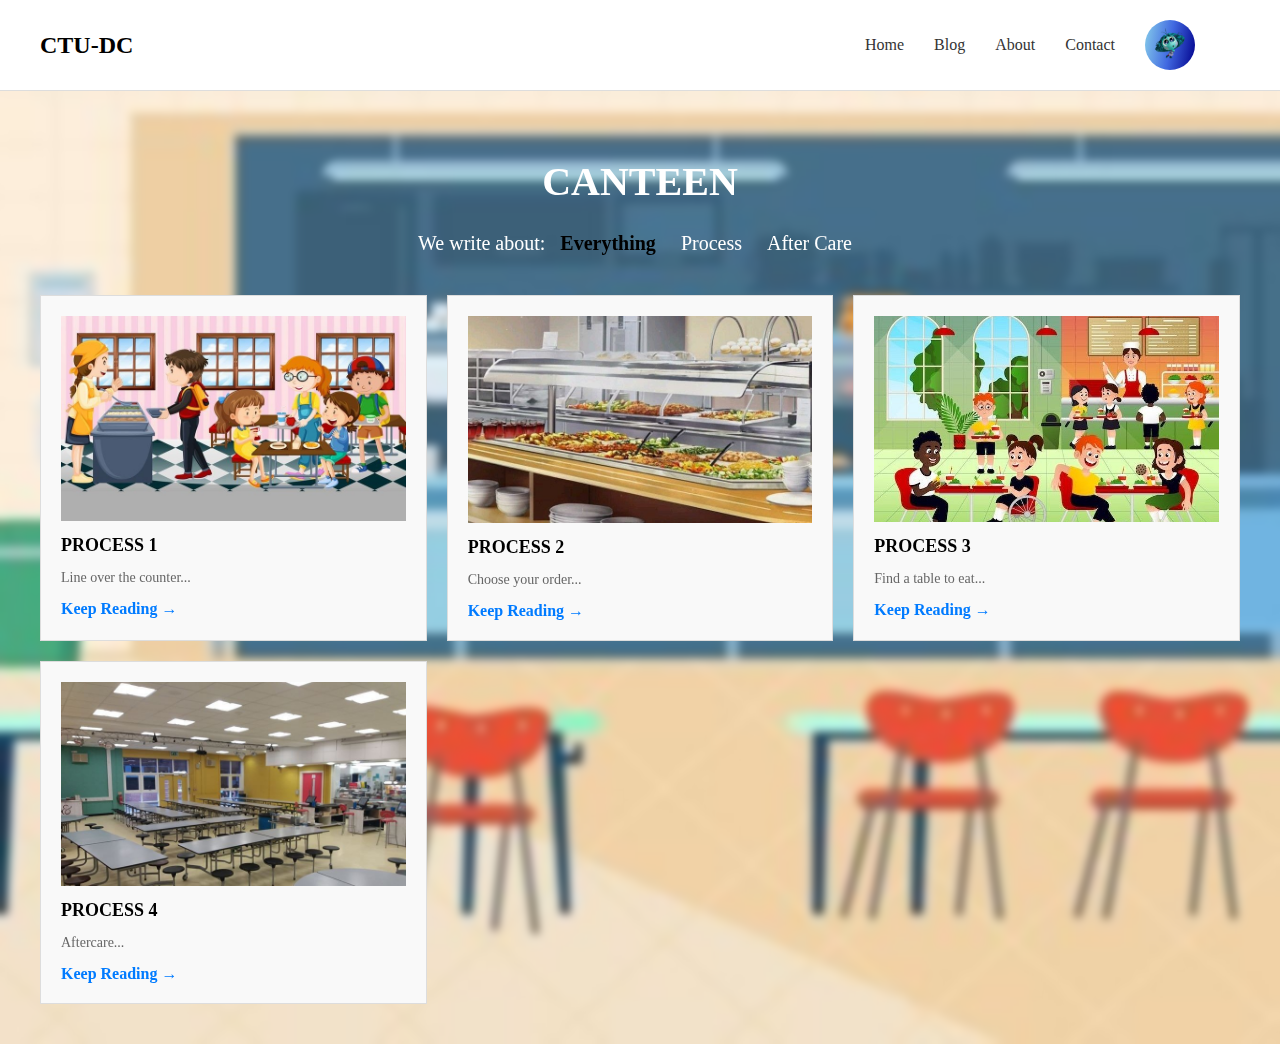
<file: index.html>
<!DOCTYPE html>
<html lang="en">
<head>
    <meta charset="UTF-8">
    <meta name="viewport" content="width=device-width, initial-scale=1.0">
    <title>ARTICLE-CANTEEN</title>
    <link rel="stylesheet" href="style.css">
</head>
<body>
<header>
    <div class="nav">
        <div class="logo">CTU-DC</div>
        <nav>
            <ul>
                <li><a href="index.html">Home</a></li>
                <li><a href="#">Blog</a></li>
                <li><a href="#">About</a></li>
                <li><a href="#">Contact</a></li>
                <li>
                    <a href="login.html" class="login-icon">
                        <img src="/images/logo" alt="Login" />
                    </a>
                </li>
            </ul>
        </nav>
    </div>
</header>
    <main>
        <section class="hero">
            <h1>CANTEEN</h1>
            <p>We write about: 
                <span class="filter active">Everything</span> 
                <span class="filter">Process</span> 
                <span class="filter">After Care</span> 
            </p>
        </section>
        <section class="blog-posts">
            <article>
                <img src="/images/PROCESS1" alt="Line">
                <h3>PROCESS 1</h3>
                <p>Line over the counter...</p>
                <a href="#">Keep Reading →</a>
            </article>
            <article>
                <img src="/images/PROCESS2" alt="Order">
                <h3>PROCESS 2</h3>
                <p>Choose your order...</p>
                <a href="#">Keep Reading →</a>
            </article>
            <article>
                <img src="/images/PROCESS3" alt="Table">
                <h3>PROCESS 3</h3>
                <p>Find a table to eat...</p>
                <a href="#">Keep Reading →</a>
            </article>
            <article>
                <img src="/images/PROCESS4" alt="Aftercare">
                <h3>PROCESS 4</h3>
                <p>Aftercare...</p>
                <a href="#">Keep Reading →</a>
            </article>
        </section>
    </main>
</body>
</html>
</file>
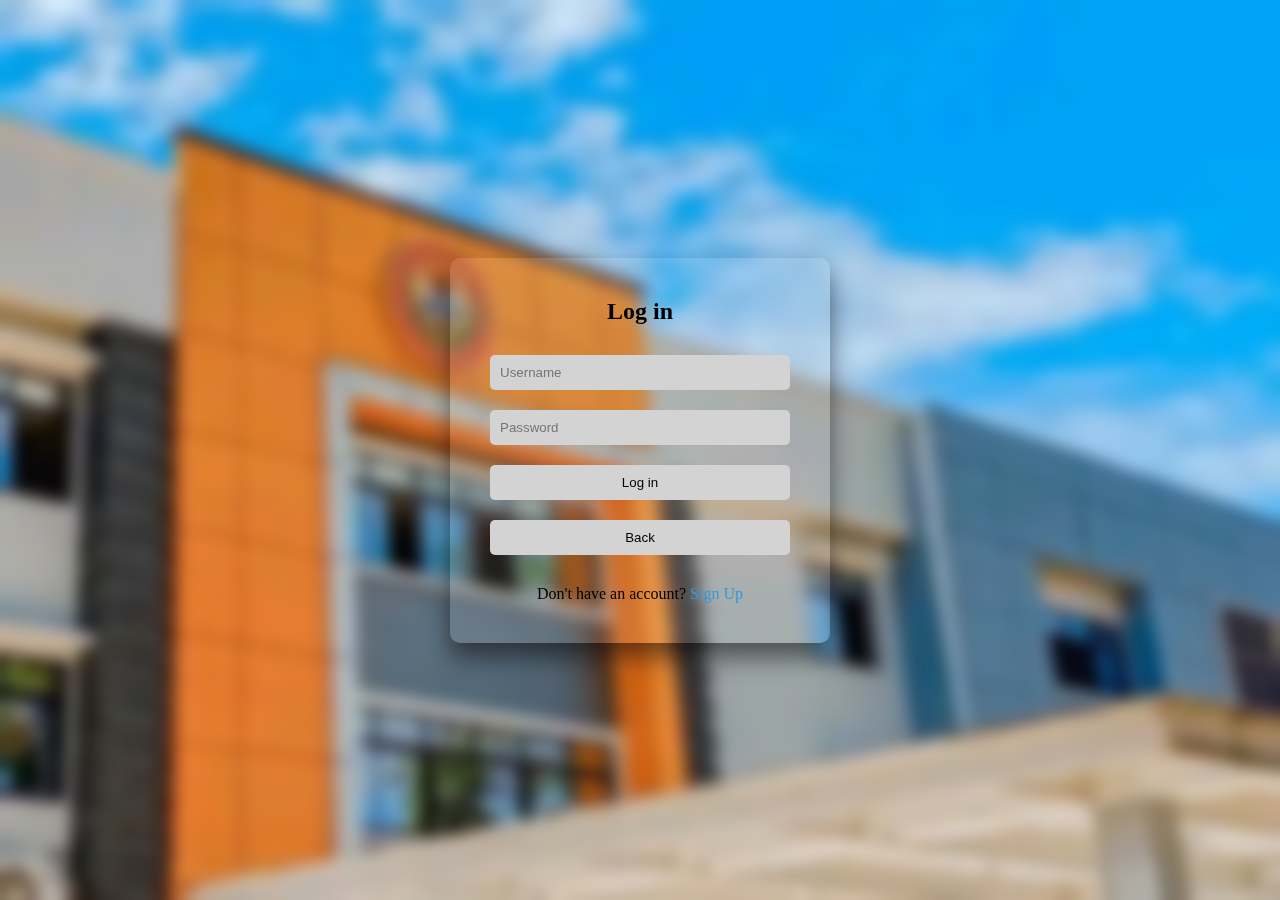
<file: login.html>
<!DOCTYPE html>
<html lang="en">
<head>
    <meta charset="UTF-8">
    <meta name="viewport" content="width=device-width, initial-scale=1.0">
    <title>Log in</title>
    <style>
        body {
            font-family: Cambria, Cochin, Georgia, Times, 'Times New Roman', serif;
            background: url('/images/background1.jpg') no-repeat center center fixed;
            background-size: cover;
            display: flex;
            align-items: center;
            justify-content: center;
            height: 100vh;
            margin: 0;
            backdrop-filter: blur(8px);
        }
        .login-box {
            width: 300px;
            padding: 40px;
            background: rgba(255, 255, 255, 0.1);
            border-radius: 10px;
            box-shadow: 0 15px 25px rgba(0, 0, 0, 0.5);
        }
        .login-box h2 {
            margin: 0 0 30px;
            text-align: center;
        }
        .login-box input[type="text"], 
        .login-box input[type="password"], 
        .login-box input[type="submit"],
        .login-box button {
            width: 100%;
            padding: 10px;
            margin-bottom: 20px;
            border: none;
            background: lightgray;
            border-radius: 5px;
            box-sizing: border-box;
        }
        .login-box input[type="submit"],
        .login-box button {
            color: black;
            cursor: pointer;
        }
        .login-box input[type="submit"]:hover,
        .login-box button:hover {
            background: #d0d0d0;
        }
        .signup-link {
            text-align: center;
            margin-top: 10px;
        }
        .signup-link a {
            color: #3498db;
            text-decoration: none;
        }
    </style>
</head>
<body>
    <div class="login-box">
        <h2>Log in</h2>
        <form id="loginForm">
            <input type="text" id="username" placeholder="Username" required>
            <input type="password" id="password" placeholder="Password" required>
            <input type="submit" value="Log in">
            <button type="button" onclick="goBack()">Back</button>
        </form>
        <div class="signup-link">
            Don't have an account? <a href="signup.html">Sign Up</a>
        </div>
    </div>

    <script>
        document.getElementById('loginForm').addEventListener('submit', function(e) {
            e.preventDefault();
            window.location.href = 'index.html'; 
        });

        function goBack() {
            window.location.href = 'index.html';
        }
    </script>
</body>
</html>
</file>
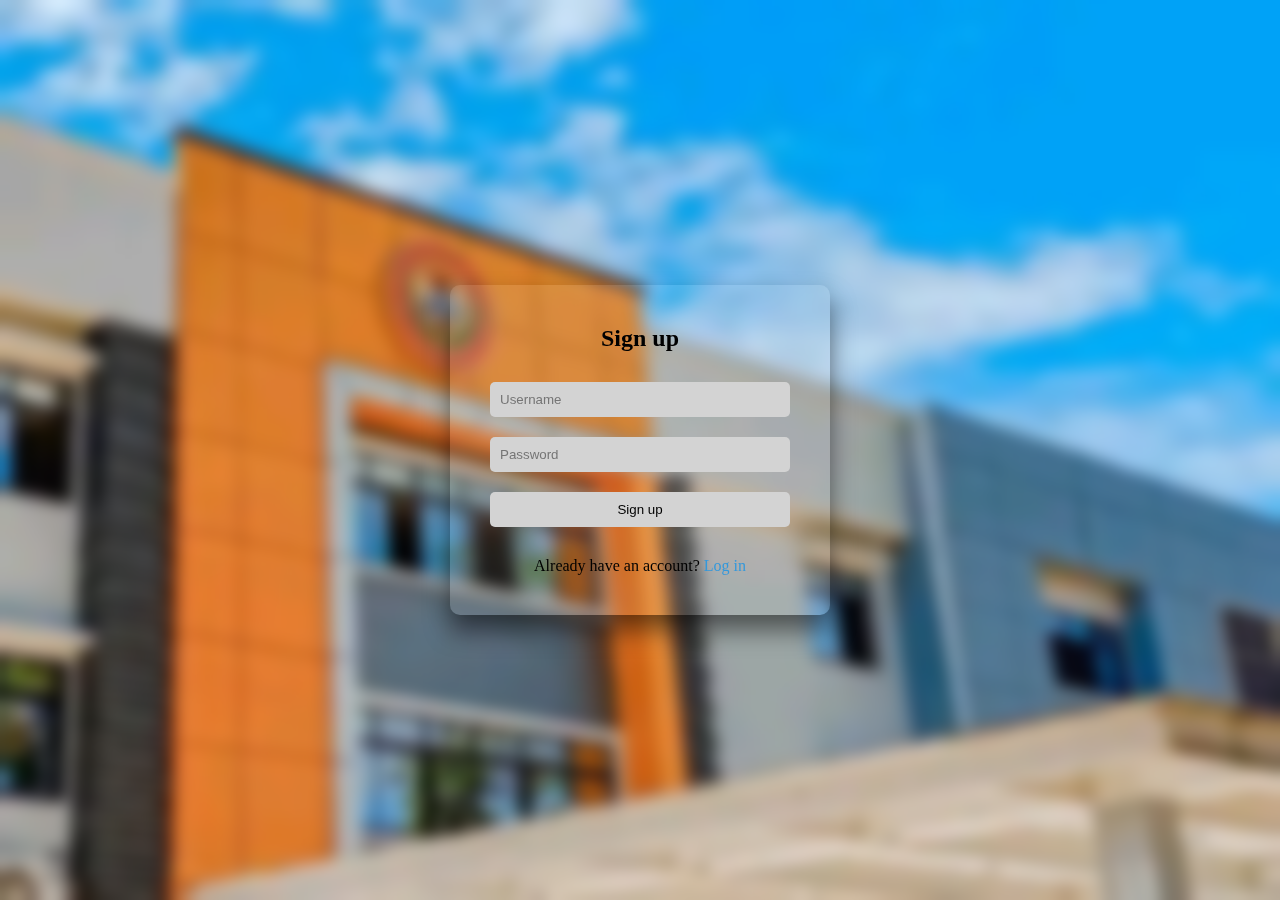
<file: signup.html>
<!DOCTYPE html>
<html lang="en">
<head>
    <meta charset="UTF-8">
    <meta name="viewport" content="width=device-width, initial-scale=1.0">
    <title>Sign up</title>
    <style>
        body {
            font-family: Cambria, Cochin, Georgia, Times, 'Times New Roman', serif;
            background: url('/images/background1.jpg') no-repeat center center fixed;
            background-size: cover;
            display: flex;
            align-items: center;
            justify-content: center;
            height: 100vh;
            margin: 0;
            backdrop-filter: blur(8px);
        }
        .signup-box {
            width: 300px;
            padding: 40px;
            background: rgba(255, 255, 255, 0.1);
            border-radius: 10px;
            box-shadow: 0 15px 25px rgba(0, 0, 0, 0.5);
        }
        .signup-box h2 {
            margin: 0 0 30px;
            text-align: center;
        }
        .signup-box input[type="text"], .signup-box input[type="password"], .signup-box input[type="submit"] {
            width: 100%;
            padding: 10px;
            margin-bottom: 20px;
            border: none;
            background: lightgray;
            border-radius: 5px;
            box-sizing: border-box;
        }
        .signup-box input[type="submit"] {
            background: lightgray;
            color: black;
            cursor: pointer;
        }
        .signup-box input[type="submit"]:hover {
            background: lightgray;
        }
        .login-link {
            text-align: center;
            margin-top: 10px;
        }
        .login-link a {
            color: #3498db;
            text-decoration: none;
        }
    </style>
</head>
<body>
    <div class="signup-box">
        <h2>Sign up</h2>
        <form id="signupForm">
            <input type="text" id="username" placeholder="Username" required>
            <input type="password" id="password" placeholder="Password" required>
            <input type="submit" value="Sign up">
        </form>
        <div class="login-link">
            Already have an account? <a href="login.html">Log in</a>
        </div>
    </div>

    <script>
        document.getElementById('signupForm').addEventListener('submit', function(e) {
            e.preventDefault();
            window.location.href = 'login.html'; 
        });
    </script>
</body>
</html>
</file>
<file: style.css>
body {
  font-family: Cambria, Cochin, Georgia, Times, 'Times New Roman', serif;
  margin: 0;
  padding: 0;
  background-image: url('/images/background');
  background-size: cover;
  background-position: center;
  background-repeat: no-repeat;
  backdrop-filter: blur(4px);
}

header {
  background-color: #fff;
  padding: 20px 40px;
  border-bottom: 1px solid #ddd;
  position: sticky;
  top: 0;
  z-index: 1000;
}

.nav {
  display: flex;
  justify-content: space-between;
  align-items: center;
}

.logo {
  font-size: 24px;
  font-weight: bold;
  color: #000;
  text-transform: uppercase;
}

nav ul {
  list-style: none;
  display: flex;
  margin: 0;
  padding: 0;
  align-items: center;
}

nav ul li {
  margin: 0 15px;
}

nav ul li a {
  text-decoration: none;
  font-size: 16px;
  color: #333;
}

nav ul li a.active {
  font-weight: bold;
  color: #000;
}

.login-icon {
display: flex;
align-items: center;
margin-right: 20px;
}

.login-icon img {
width: 40px;
height: 40px;
border-radius: 50%;
margin-right: 10px;
background: linear-gradient(100deg, #87ceeb, #4169e1, #00008b);
padding: 5px;
}

.login-icon:hover img {
  filter: brightness(0.8);
}

main {
    padding: 40px;
}
.hero {
    text-align: center;
    margin-bottom: 40px;
    font-size: 20px;
    color: white;
}
.filter {
    margin: 0 10px;
    color: white;
    cursor: pointer;
}
.filter.active {
    font-weight: bold;
    color: #000;
}
.blog-posts {
    display: grid;
    grid-template-columns: repeat(auto-fit, minmax(300px, 1fr));
    gap: 20px;
}
article {
    border: 1px solid #ddd;
    padding: 20px;
    background: #f9f9f9;
}
article img {
    width: 100%;
    height: auto;
}
article h3 {
    font-size: 18px;
    margin: 10px 0;
}
article p {
    font-size: 14px;
    color: #666;
}
article a {
    text-decoration: none;
    color: #007BFF;
    font-weight: bold;
}
</file>
